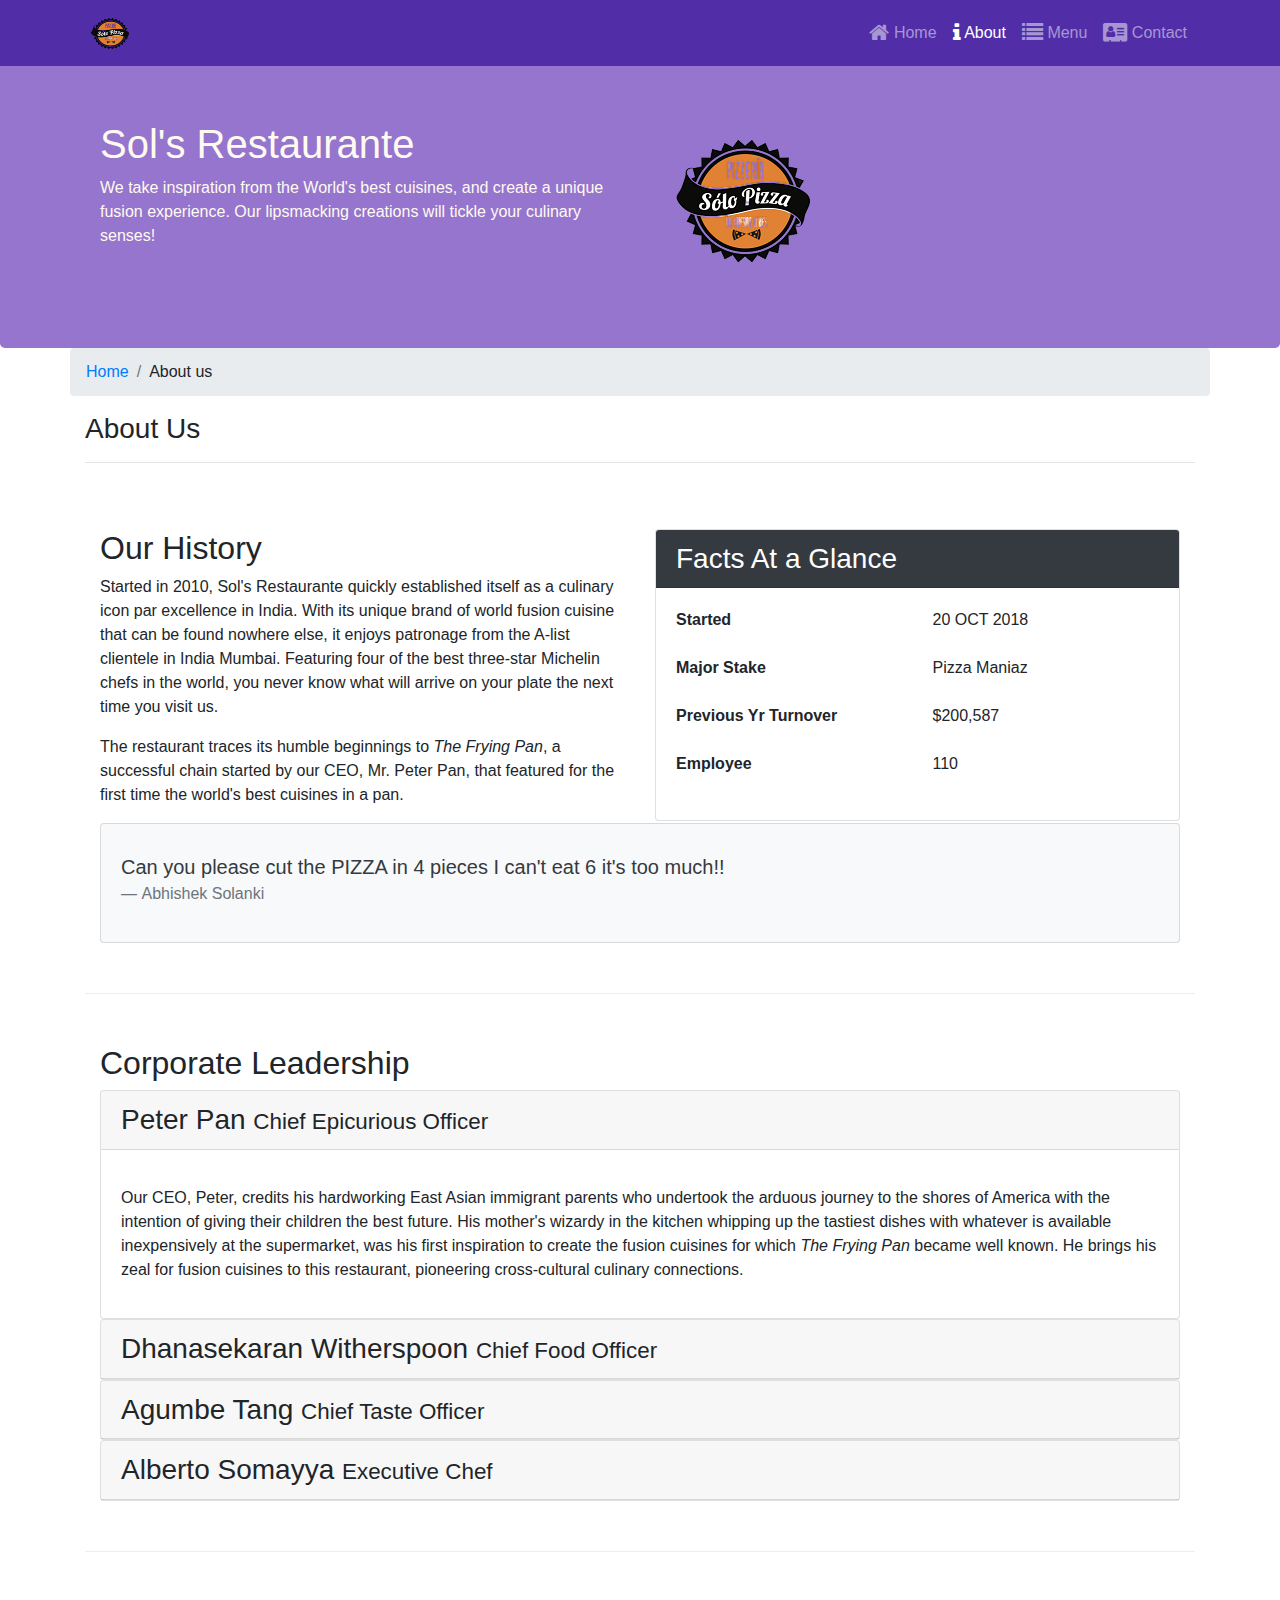
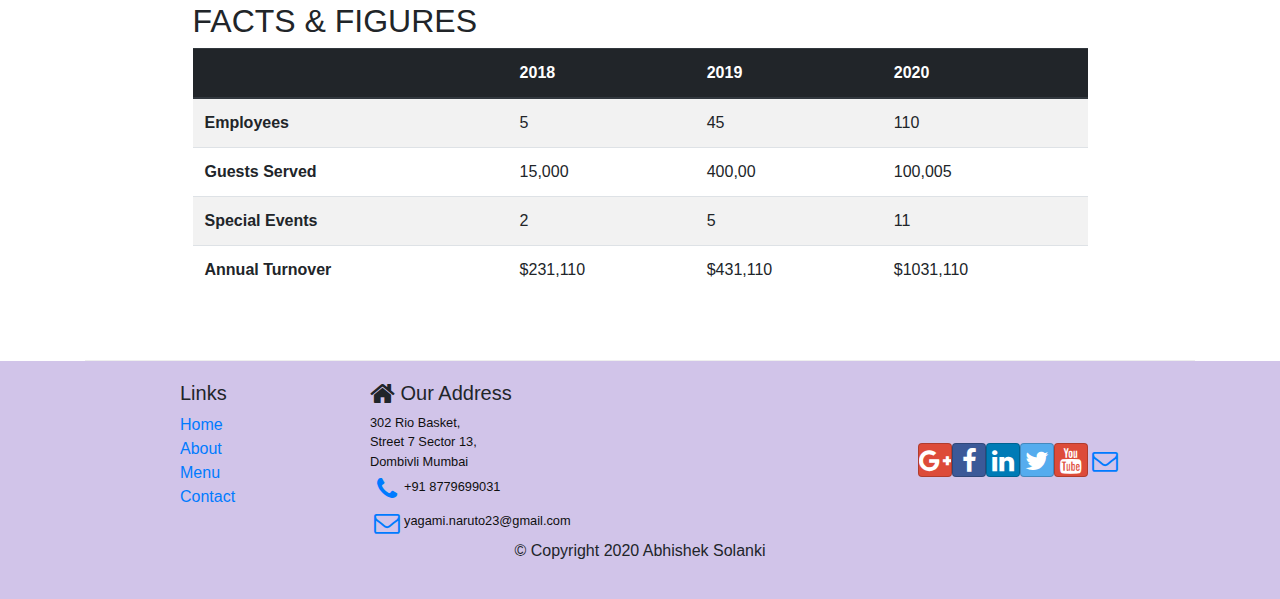
<file: aboutus.html>
<!DOCTYPE html><html lang="en"><head><meta http-equiv="Content-Type" content="text/html; charset=UTF-8"><meta name="viewport" content="width=device-width,initial-scale=1,shrink-to-fit=no"><meta http-equiv="x-ua-compatible" content="ie=edge"><link rel="stylesheet" href="css/main.css"><title>Solanki: About Us</title></head><body><nav class="navbar navbar-dark fixed-top navbar-expand-sm"><div class="container"><button class="navbar-toggler" type="button" data-toggle="collapse" data-target="#Navbar"><span class="navbar-toggler-icon"></span></button> <a class="navbar-brand ml-auto" href="index.html"><img src="img/logo.png" height="40" width="51"></a><div class="collapse navbar-collapse" id="Navbar"><ul class="navbar-nav ml-auto"><li class="nav-item"><a class="nav-link" href="index.html"><span class="fa fa-home fa-lg"></span> Home</a></li><li class="nav-item active"><a class="nav-link" href="#"><span class="fa fa-info fa-lg"></span> About</a></li><li class="nav-item"><a class="nav-link" href="#"><span class="fa fa-list fa-lg"></span> Menu</a></li><li class="nav-item"><a class="nav-link" href="contactus.html"><span class="fa fa-address-card fa-lg"></span> Contact</a></li></ul></div></div></nav><header class="jumbotron"><div class="container"><div class="row row-header"><div class="col-12 col-sm-6"><h1>Sol's Restaurante</h1><p>We take inspiration from the World's best cuisines, and create a unique fusion experience. Our lipsmacking creations will tickle your culinary senses!</p></div><div class="col-12 col-sm align-self-center"><img src="img/logo.png" class="img-fluid"></div></div></div></header><div class="container"><div class="row"><ol class="col-12 breadcrumb"><li class="breadcrumb-item"><a href="index.html">Home</a></li><li class="breadcrumb-item actve">About us</li></ol><div class="col-12"><h3>About Us</h3><hr></div></div><div class="row row-content"><div class="col-12 col-lg-6 col-sm-6"><h2>Our History</h2><p>Started in 2010, Sol's Restaurante quickly established itself as a culinary icon par excellence in India. With its unique brand of world fusion cuisine that can be found nowhere else, it enjoys patronage from the A-list clientele in India Mumbai. Featuring four of the best three-star Michelin chefs in the world, you never know what will arrive on your plate the next time you visit us.</p><p>The restaurant traces its humble beginnings to <em>The Frying Pan</em>, a successful chain started by our CEO, Mr. Peter Pan, that featured for the first time the world's best cuisines in a pan.</p></div><div class="col-12 col-lg col-sm"><div class="card"><h3 class="card-header bg-dark text-white">Facts At a Glance</h3><div class="card-body"><dl class="row"><dt class="col-6">Started</dt><dd class="col align-self-center">20 OCT 2018</dd></dl><dl class="row"><dt class="col-6">Major Stake</dt><dd class="col align-self-center">Pizza Maniaz</dd></dl><dl class="row"><dt class="col-6">Previous Yr Turnover</dt><dd class="col align-self-center">$200,587</dd></dl><dl class="row"><dt class="col-6">Employee</dt><dd class="col-6 align-self-center">110</dd></dl></div></div></div><div class="col-12"><div class="card card-body bg-light text-dark"><blockquote class="blockquote"><p class="mb-0 mt-2">Can you please cut the PIZZA in 4 pieces I can't eat 6 it's too much!!</p><footer class="blockquote-footer">Abhishek Solanki</footer></blockquote></div></div></div><div class="row row-content"><div class="col-12"><h2>Corporate Leadership</h2><div id="accordion"><div class="card"><div class="card-header" role="tab" id="peterhead"><h3 class="mb-0"><a data-toggle="collapse" data-target="#peter">Peter Pan <small>Chief Epicurious Officer</small></a></h3></div><div class="collapse show" id="peter" data-parent="#accordion"><div class="card-body"><p class="d-none d-sm-block"></p><p class="d-none d-sm-block">Our CEO, Peter, credits his hardworking East Asian immigrant parents who undertook the arduous journey to the shores of America with the intention of giving their children the best future. His mother's wizardy in the kitchen whipping up the tastiest dishes with whatever is available inexpensively at the supermarket, was his first inspiration to create the fusion cuisines for which <em>The Frying Pan</em> became well known. He brings his zeal for fusion cuisines to this restaurant, pioneering cross-cultural culinary connections.</p><p></p></div></div></div><div class="card"><div class="card-header" role="tab" id="dannyhead"><h3 class="mb-0"><a class="collapsed" data-toggle="collapse" data-target="#danny">Dhanasekaran Witherspoon <small>Chief Food Officer</small></a></h3></div><div class="collapse" id="danny" data-parent="#accordion"><div class="card-body"><p class="d-none d-sm-block">Our CFO, Danny, as he is affectionately referred to by his colleagues, comes from a long established family tradition in farming and produce. His experiences growing up on a farm in the Australian outback gave him great appreciation for varieties of food sources. As he puts it in his own words, <em>Everything that runs, wins, and everything that stays, pays!</em></p></div></div></div><div class="card"><div class="card-header" role="tab" id="agumbehead"><h3 class="mb-0"><a class="collapsed" data-toggle="collapse" data-target="#agumbe">Agumbe Tang <small>Chief Taste Officer</small></a></h3></div><div class="collapse" id="agumbe" data-parent="#accordion"><div class="card-body"><p class="d-none d-sm-block">Blessed with the most discerning gustatory sense, Agumbe, our CTO, personally ensures that every dish that we serve meets his exacting tastes. Our chefs dread the tongue lashing that ensues if their dish does not meet his exacting standards. He lives by his motto, <em>You click only if you survive my lick.</em></p></div></div></div><div class="card"><div class="card-header" role="tab" id="albertohead"><h3 class="mb-0"><a class="collapsed" data-toggle="collapse" data-target="#alberto">Alberto Somayya <small>Executive Chef</small></a></h3></div><div class="collapse" id="alberto" data-parent="#accordion"><div class="card-body"><p class="d-none d-sm-block">Award winning three-star Michelin chef with wide International experience having worked closely with whos-who in the culinary world, he specializes in creating mouthwatering Indo-Italian fusion experiences. He says, <em>Put together the cuisines from the two craziest cultures, and you get a winning hit! Amma Mia!</em></p></div></div></div></div></div></div><div class="row row-content"><div class="col-12 col-sm-10 offset-sm-1"><h2>FACTS &amp; FIGURES</h2><div class="table-responsive"><table class="table table-striped"><thead class="thead-dark"><tr><th>&nbsp;</th><th>2018</th><th>2019</th><th>2020</th></tr></thead><tbody><tr><th>Employees</th><td>5</td><td>45</td><td>110</td></tr><tr><th>Guests Served</th><td>15,000</td><td>400,00</td><td>100,005</td></tr><tr><th>Special Events</th><td>2</td><td>5</td><td>11</td></tr><tr><th>Annual Turnover</th><td>$231,110</td><td>$431,110</td><td>$1031,110</td></tr></tbody></table></div></div></div></div><footer class="footer"><div class="container"><div class="row"><div class="col-4 offset-1 col-sm-2"><h5>Links</h5><ul class="list-unstyled"><li><a href="index.html">Home</a></li><li><a href="#">About</a></li><li><a href="#">Menu</a></li><li><a href="#">Contact</a></li></ul></div><div class="col-7 col-sm-5"><h5><i class="fa fa-home fa-lg"></i> Our Address</h5><address>302 Rio Basket,<br>Street 7 Sector 13,<br>Dombivli Mumbai<br><a class="btn btn-social-icon btn-phone" href="tel:8779699031"><i class="fa fa-phone fa-lg"></i> </a>+91 8779699031<br><a class="btn btn-social-icon" href="mailto:yagami.naruto23@gmail.com"><i class="fa fa-envelope-o fa-lg"></i> </a>yagami.naruto23@gmail.com</address></div><div class="col-12 col-sm-4 align-self-center"><div class="text-center"><a class="btn btn-social-icon btn-google" href="http://google.com/+"><i class="fa fa-google-plus fa-lg"></i> </a><a class="btn btn-social-icon btn-facebook" href="http://www.facebook.com/profile.php?id="><i class="fa fa-facebook fa-lg"></i> </a><a class="btn btn-social-icon btn-linkedin" href="http://www.linkedin.com/in/"><i class="fa fa-linkedin fa-lg"></i> </a><a class="btn btn-social-icon btn-twitter" href="http://twitter.com/"><i class="fa fa-twitter fa-lg"></i> </a><a class="btn btn-social-icon btn-google" href="http://youtube.com/"><i class="fa fa-youtube fa-lg"></i> </a><a class="btn btn-social-icon" href="mailto:yagami.naruto23@gmail.com"><i class="fa fa-envelope-o fa-lg"></i></a></div></div></div><div class="row justify-content-center"><div class="col-auto"><p>© Copyright 2020 Abhishek Solanki</p></div></div></div></footer><script src="js/main.js"></script></body></html>
</file>
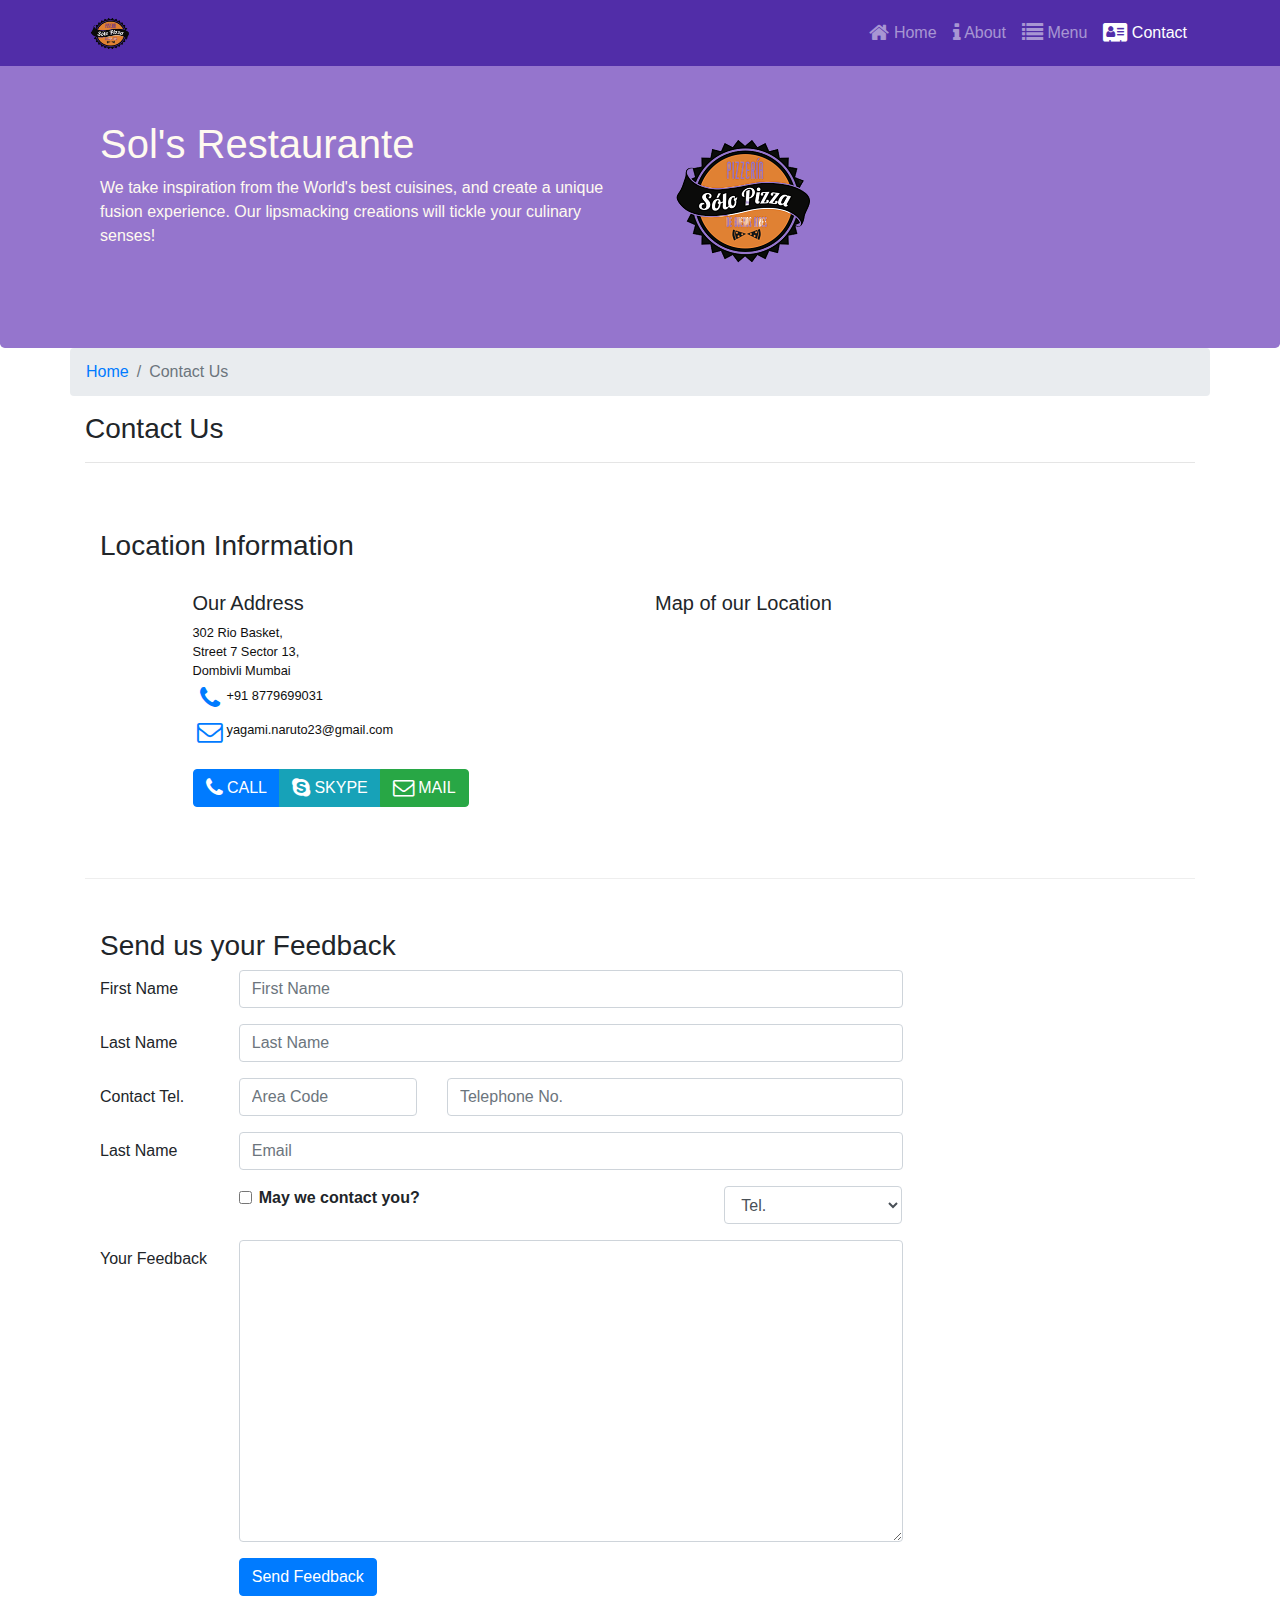
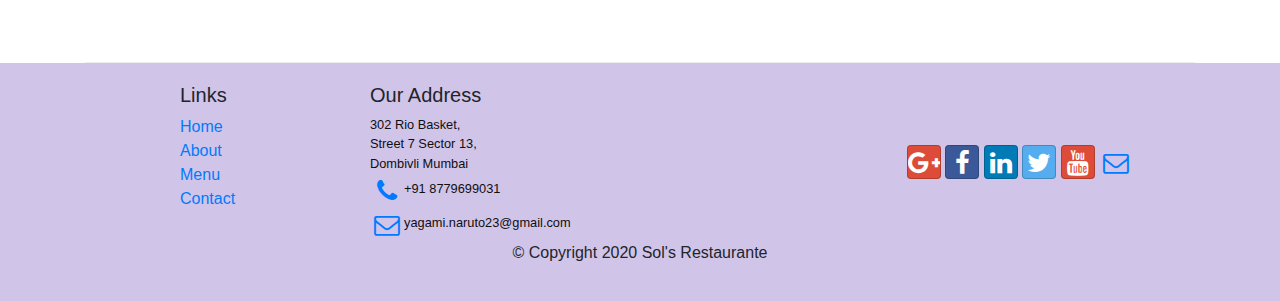
<file: contactus.html>
<!DOCTYPE html><html lang="en"><head><title>Solanki: About Us</title><meta charset="utf-8"><meta name="viewport" content="width=device-width,initial-scale=1,shrink-to-fit=no"><meta http-equiv="x-ua-compatible" content="ie=edge"><link rel="stylesheet" href="css/main.css"></head><body><nav class="navbar navbar-dark navbar-expand-sm fixed-top"><div class="container"><button class="navbar-toggler" type="button" data-toggle="collapse" data-target="#Navbar"><span class="navbar-toggler-icon"></span></button> <a class="navbar-brand ml-auto" href="index.html"><img src="img/logo.png" height="40" width="51"></a><div class="collapse navbar-collapse" id="Navbar"><ul class="navbar-nav ml-auto"><li class="nav-item"><a class="nav-link" href="./index.html"><span class="fa fa-home fa-lg"></span> Home</a></li><li class="nav-item"><a class="nav-link" href="./aboutus.html"><span class="fa fa-info fa-lg"></span> About</a></li><li class="nav-item"><a class="nav-link" href="#"><span class="fa fa-list fa-lg"></span> Menu</a></li><li class="nav-item active"><a class="nav-link" href="#"><span class="fa fa-address-card fa-lg"></span> Contact</a></li></ul></div></div></nav><header class="jumbotron"><div class="container"><div class="row row-header"><div class="col-12 col-sm-6"><h1>Sol's Restaurante</h1><p>We take inspiration from the World's best cuisines, and create a unique fusion experience. Our lipsmacking creations will tickle your culinary senses!</p></div><div class="col-12 col-sm align-self-center"><img src="img/logo.png" class="img-fluid"></div></div></div></header><div class="container"><div class="row"><ol class="col-12 breadcrumb"><li class="breadcrumb-item"><a href="./index.html">Home</a></li><li class="breadcrumb-item active">Contact Us</li></ol><div class="col-12"><h3>Contact Us</h3><hr></div></div><div class="row row-content"><div class="col-12"><h3>Location Information</h3></div><div class="col-12 col-sm-4 offset-sm-1"><h5>Our Address</h5><address>302 Rio Basket,<br>Street 7 Sector 13,<br>Dombivli Mumbai<br><a class="btn btn-social-icon btn-phone" href="tel:8779699031"><i class="fa fa-phone fa-lg"></i> </a>+91 8779699031<br><a class="btn btn-social-icon" href="mailto:yagami.naruto23@gmail.com"><i class="fa fa-envelope-o fa-lg"></i> </a>yagami.naruto23@gmail.com</address></div><div class="col-12 col-sm-6 offset-sm-1"><h5>Map of our Location</h5></div><div class="col-12 col-sm-11 offset-sm-1"><div class="btn-group" role="group"><a role="button" class="btn btn-primary" href="tel:8779699031"><i class="fa fa-phone fa-lg"></i> CALL</a> <a role="button" class="btn btn-info" href="tel:8779699031"><i class="fa fa-skype fa-lg"></i> SKYPE</a> <a role="button" class="btn btn-success" href="mailto:yagami.naruto23@gmail.com"><i class="fa fa-envelope-o fa-lg"></i> MAIL</a></div></div></div><div class="row row-content"><div class="col-12"><h3>Send us your Feedback</h3></div><div class="col-12 col-md-9"><form><div class="form-group row"><label for="firstname" class="col-md-2 col-form-label">First Name</label><div class="col-md-10"><input type="text" class="form-control" id="firstname" name="firstname" placeholder="First Name"></div></div><div class="form-group row"><label for="lastname" class="col-md-2 col-form-label">Last Name</label><div class="col-md-10"><input type="text" class="form-control" id="lastname" name="lastname" placeholder="Last Name"></div></div><div class="form-group row"><label for="telnum" class="col-12 col-md-2 col-form-label">Contact Tel.</label><div class="col-5 col-md-3"><input type="tel" class="form-control" id="telnum" name="areacode" placeholder="Area Code"></div><div class="col-7 col-md-7"><input type="tel" class="form-control" id="telnum" name="telnum" placeholder="Telephone No."></div></div><div class="form-group row"><label for="email" class="col-md-2 col-form-label">Last Name</label><div class="col-md-10"><input type="email" class="form-control" id="email" name="email" placeholder="Email"></div></div><div class="form-group row"><div class="col-md-6 offset-md-2"><div class="form-check"><input type="checkbox" class="form-check-input" name="approve" id="approve"> <label class="form-check-label" for="approve"><strong>May we contact you?</strong></label></div></div><div class="col-md-3 offset-md-1"><select class="form-control"><option>Tel.</option><option>Email</option></select></div></div><div class="form-group row"><label for="feedback" class="col-md-2 col-form-label">Your Feedback</label><div class="col-md-10"><textarea class="form-control" id="feedback" name="feedback" rows="12"></textarea></div></div><div class="form-group row"><div class="offset-md-2 col-md-10"><button type="submit" class="btn btn-primary">Send Feedback</button></div></div></form></div><div class="col-12 col-md"></div></div></div><footer class="footer"><div class="container"><div class="row"><div class="col-4 offset-1 col-sm-2"><h5>Links</h5><ul class="list-unstyled"><li><a href="#">Home</a></li><li><a href="#">About</a></li><li><a href="#">Menu</a></li><li><a href="#">Contact</a></li></ul></div><div class="col-7 col-sm-5"><h5>Our Address</h5><address>302 Rio Basket,<br>Street 7 Sector 13,<br>Dombivli Mumbai<br><a class="btn btn-social-icon btn-phone" href="tel:8779699031"><i class="fa fa-phone fa-lg"></i> </a>+91 8779699031<br><a class="btn btn-social-icon" href="mailto:yagami.naruto23@gmail.com"><i class="fa fa-envelope-o fa-lg"></i> </a>yagami.naruto23@gmail.com</address></div><div class="col-12 col-sm-4 align-self-center"><div class="text-center"><a class="btn btn-social-icon btn-google" href="http://google.com/+"><i class="fa fa-google-plus"></i></a> <a class="btn btn-social-icon btn-facebook" href="http://www.facebook.com/profile.php?id="><i class="fa fa-facebook"></i></a> <a class="btn btn-social-icon btn-linkedin" href="http://www.linkedin.com/in/"><i class="fa fa-linkedin"></i></a> <a class="btn btn-social-icon btn-twitter" href="http://twitter.com/"><i class="fa fa-twitter"></i></a> <a class="btn btn-social-icon btn-google" href="http://youtube.com/"><i class="fa fa-youtube"></i></a> <a class="btn btn-social-icon" href="mailto:"><i class="fa fa-envelope-o"></i></a></div></div></div><div class="row justify-content-center"><div class="col-auto"><p>© Copyright 2020 Sol's Restaurante</p></div></div></div></footer><script src="js/main.js"></script></body></html>
</file>
